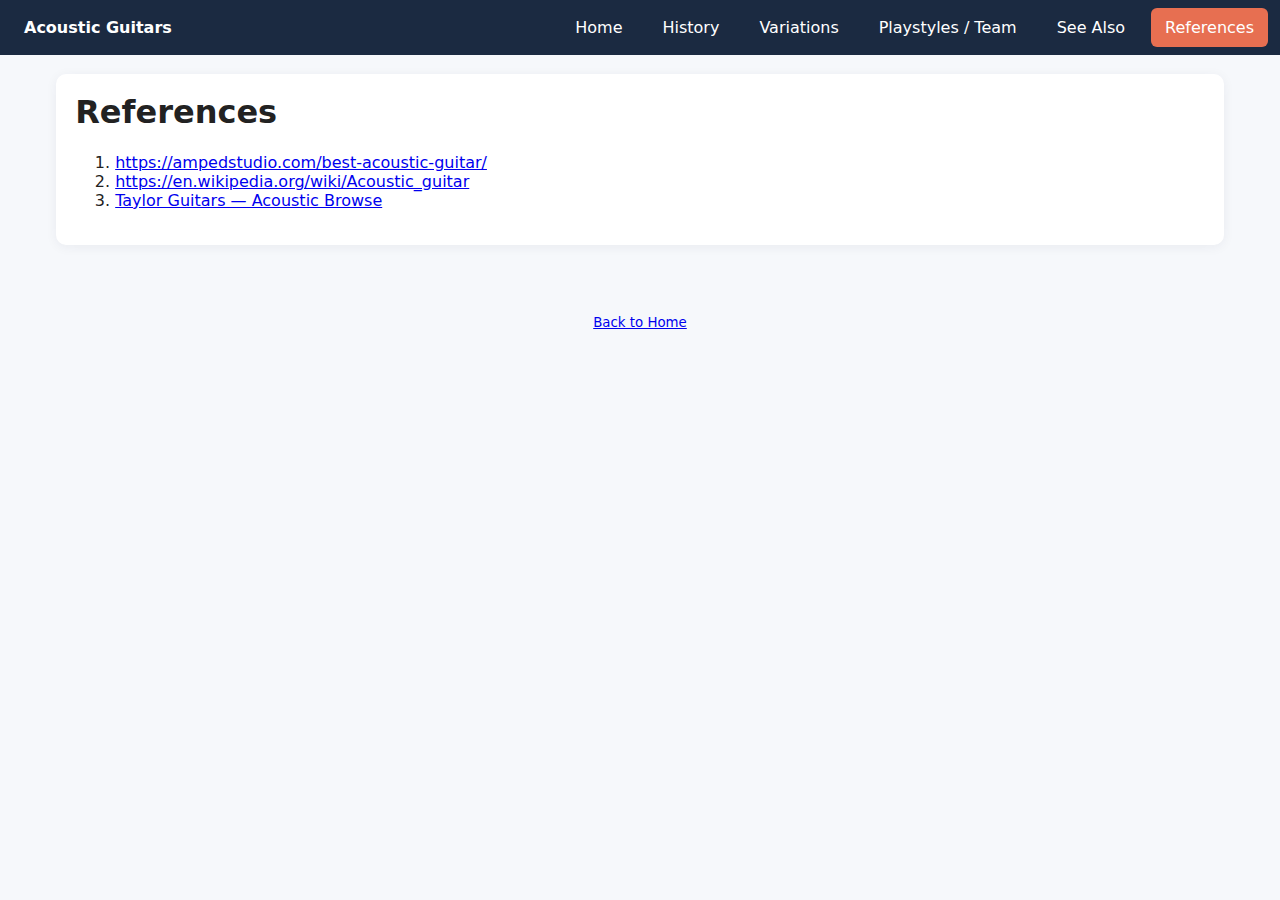
<file: references.html>
<!DOCTYPE html>
<html lang="en">
<head>
    <meta charset="utf-8" />
    <meta name="viewport" content="width=device-width,initial-scale=1" />
    <title>References — Acoustic Guitars</title>
    <link rel="stylesheet" href="css/main.css">
    <link rel="stylesheet" href="https://cdnjs.cloudflare.com/ajax/libs/font-awesome/4.7.0/css/font-awesome.min.css"/>
</head>
<body>
    <div class="topnav" id="myTopnav">
        <a class="brand" href="index.html">Acoustic Guitars</a>
        <a href="index.html" class="navlink">Home</a>
        <a href="section1.html" class="navlink">History</a>
        <a href="section2.html" class="navlink">Variations</a>
        <a href="section3.html" class="navlink">Playstyles / Team</a>
        <a href="see_also.html" class="navlink">See Also</a>
        <a href="references.html" class="navlink active">References</a>
        <a href="javascript:void(0);" class="icon" id="navToggle6"><i class="fa fa-bars"></i></a>
    </div>

    <main class="content">
        <article class="wiki-article watch-section">
            <h1>References</h1>
            <ol>
                <li><a href="https://ampedstudio.com/best-acoustic-guitar/" target="_blank" rel="noopener">https://ampedstudio.com/best-acoustic-guitar/</a></li>
                <li><a href="https://en.wikipedia.org/wiki/Acoustic_guitar" target="_blank" rel="noopener">https://en.wikipedia.org/wiki/Acoustic_guitar</a></li>
                <li><a href="https://www.taylorguitars.com/guitars/acoustic/browse?srsltid=AfmBOorYIa0hHfDFUh4Lo8RBf5snDD0eH2c0XQsuxUfaObPx_WdOh8qW" target="_blank" rel="noopener">Taylor Guitars — Acoustic Browse</a></li>
            </ol>
        </article>
    </main>

    <footer class="site-footer">
        <small><a href="index.html">Back to Home</a></small>
    </footer>

    <script src="js/main.js"></script>
</body>
</html>
</file>
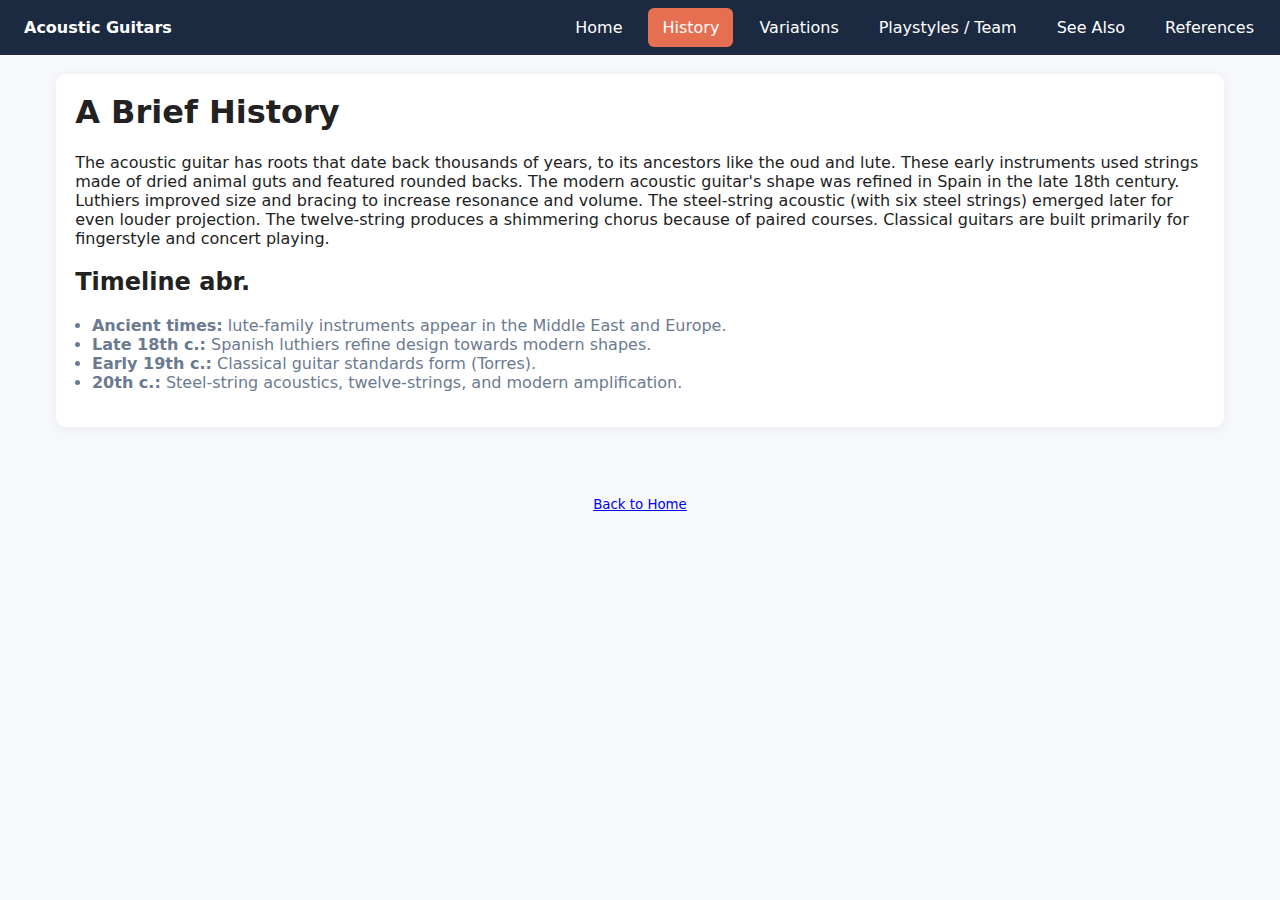
<file: section1.html>
<!DOCTYPE html>
<html lang="en">
<head>
    <meta charset="utf-8" />
    <meta name="viewport" content="width=device-width,initial-scale=1" />
    <title>History — Acoustic Guitars</title>
    <link rel="stylesheet" href="css/main.css">
    <link rel="stylesheet" href="https://cdnjs.cloudflare.com/ajax/libs/font-awesome/4.7.0/css/font-awesome.min.css"/>
</head>
<body>
    <div class="topnav" id="myTopnav">
        <a class="brand" href="index.html">Acoustic Guitars</a>
        <a href="index.html" class="navlink">Home</a>
        <a href="section1.html" class="navlink active">History</a>
        <a href="section2.html" class="navlink">Variations</a>
        <a href="section3.html" class="navlink">Playstyles / Team</a>
        <a href="see_also.html" class="navlink">See Also</a>
        <a href="references.html" class="navlink">References</a>
        <a href="javascript:void(0);" class="icon" id="navToggle2"><i class="fa fa-bars"></i></a>
    </div>

    <main class="content">
        <article class="wiki-article watch-section">
            <h1>A Brief History</h1>
            <p>The acoustic guitar has roots that date back thousands of years, to its ancestors like the oud and lute. These early instruments used strings made of dried animal guts and featured rounded backs. The modern acoustic guitar's shape was refined in Spain in the late 18th century. Luthiers improved size and bracing to increase resonance and volume. The steel-string acoustic (with six steel strings) emerged later for even louder projection. The twelve-string produces a shimmering chorus because of paired courses. Classical guitars are built primarily for fingerstyle and concert playing.</p>

            <h2>Timeline abr.</h2>
            <ul class="timeline">
                <li><strong>Ancient times:</strong> lute-family instruments appear in the Middle East and Europe.</li>
                <li><strong>Late 18th c.:</strong> Spanish luthiers refine design towards modern shapes.</li>
                <li><strong>Early 19th c.:</strong> Classical guitar standards form (Torres).</li>
                <li><strong>20th c.:</strong> Steel-string acoustics, twelve-strings, and modern amplification.</li>
            </ul>
        </article>
    </main>

    <footer class="site-footer">
        <small><a href="index.html">Back to Home</a></small>
    </footer>

    <script src="js/main.js"></script>
</body>
</html>
</file>
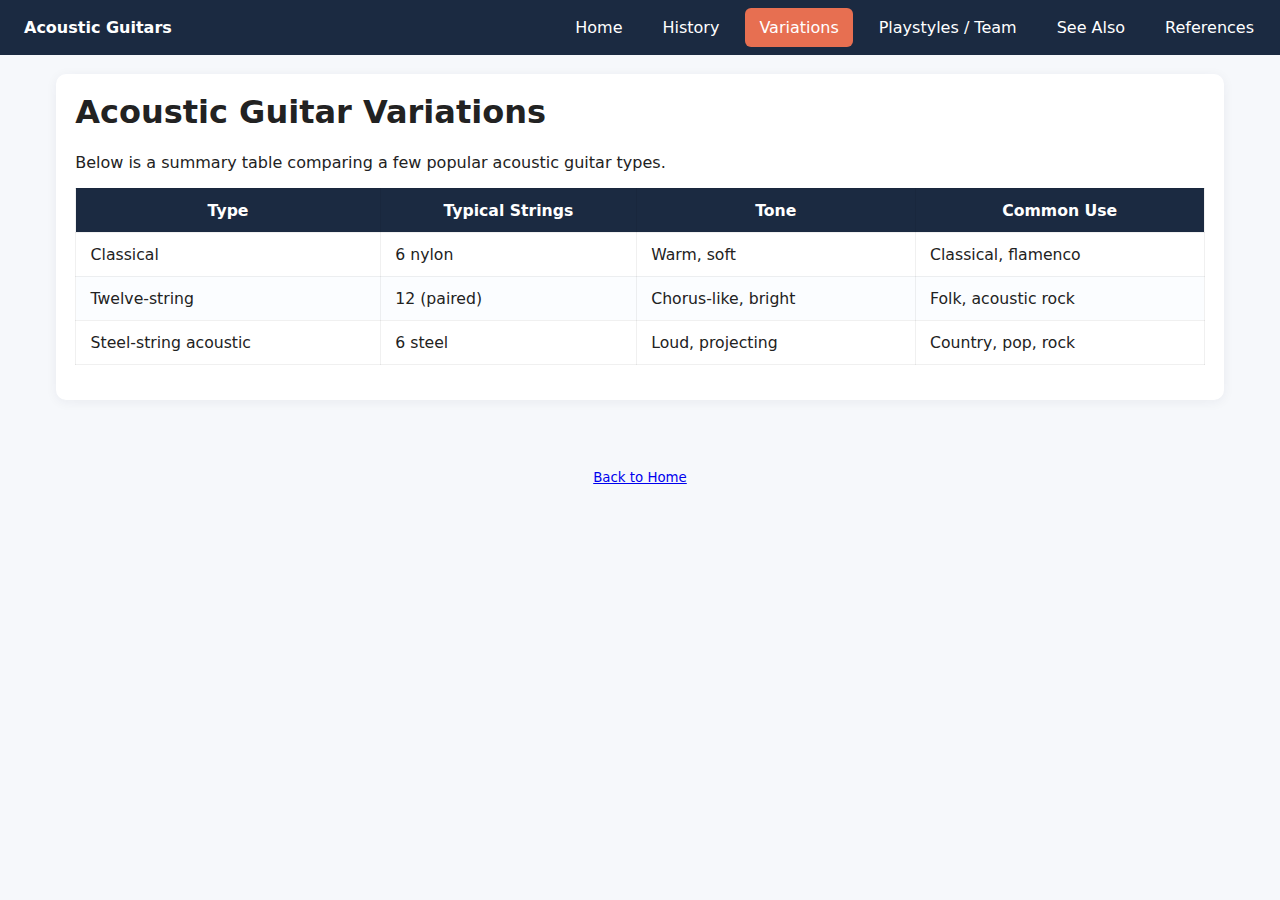
<file: section2.html>
<!DOCTYPE html>
<html lang="en">
<head>
    <meta charset="utf-8" />
    <meta name="viewport" content="width=device-width,initial-scale=1" />
    <title>Variations — Acoustic Guitars</title>
    <link rel="stylesheet" href="css/main.css">
    <link rel="stylesheet" href="https://cdnjs.cloudflare.com/ajax/libs/font-awesome/4.7.0/css/font-awesome.min.css"/>
</head>
<body>
    <div class="topnav" id="myTopnav">
        <a class="brand" href="index.html">Acoustic Guitars</a>
        <a href="index.html" class="navlink">Home</a>
        <a href="section1.html" class="navlink">History</a>
        <a href="section2.html" class="navlink active">Variations</a>
        <a href="section3.html" class="navlink">Playstyles / Team</a>
        <a href="see_also.html" class="navlink">See Also</a>
        <a href="references.html" class="navlink">References</a>
        <a href="javascript:void(0);" class="icon" id="navToggle3"><i class="fa fa-bars"></i></a>
    </div>

    <main class="content">
        <article class="wiki-article watch-section">
            <h1>Acoustic Guitar Variations</h1>
            <p>Below is a summary table comparing a few popular acoustic guitar types.</p>

            <!-- Summarizing table -->
            <table class="summary-table">
                <thead>
                    <tr>
                        <th>Type</th>
                        <th>Typical Strings</th>
                        <th>Tone</th>
                        <th>Common Use</th>
                    </tr>
                </thead>
                <tbody>
                    <tr>
                        <td>Classical</td>
                        <td>6 nylon</td>
                        <td>Warm, soft</td>
                        <td>Classical, flamenco</td>
                    </tr>
                    <tr>
                        <td>Twelve-string</td>
                        <td>12 (paired)</td>
                        <td>Chorus-like, bright</td>
                        <td>Folk, acoustic rock</td>
                    </tr>
                    <tr>
                        <td>Steel-string acoustic</td>
                        <td>6 steel</td>
                        <td>Loud, projecting</td>
                        <td>Country, pop, rock</td>
                    </tr>
                </tbody>
            </table>
        </article>
    </main>

    <footer class="site-footer">
        <small><a href="index.html">Back to Home</a></small>
    </footer>

    <script src="js/main.js"></script>
</body>
</html>
</file>
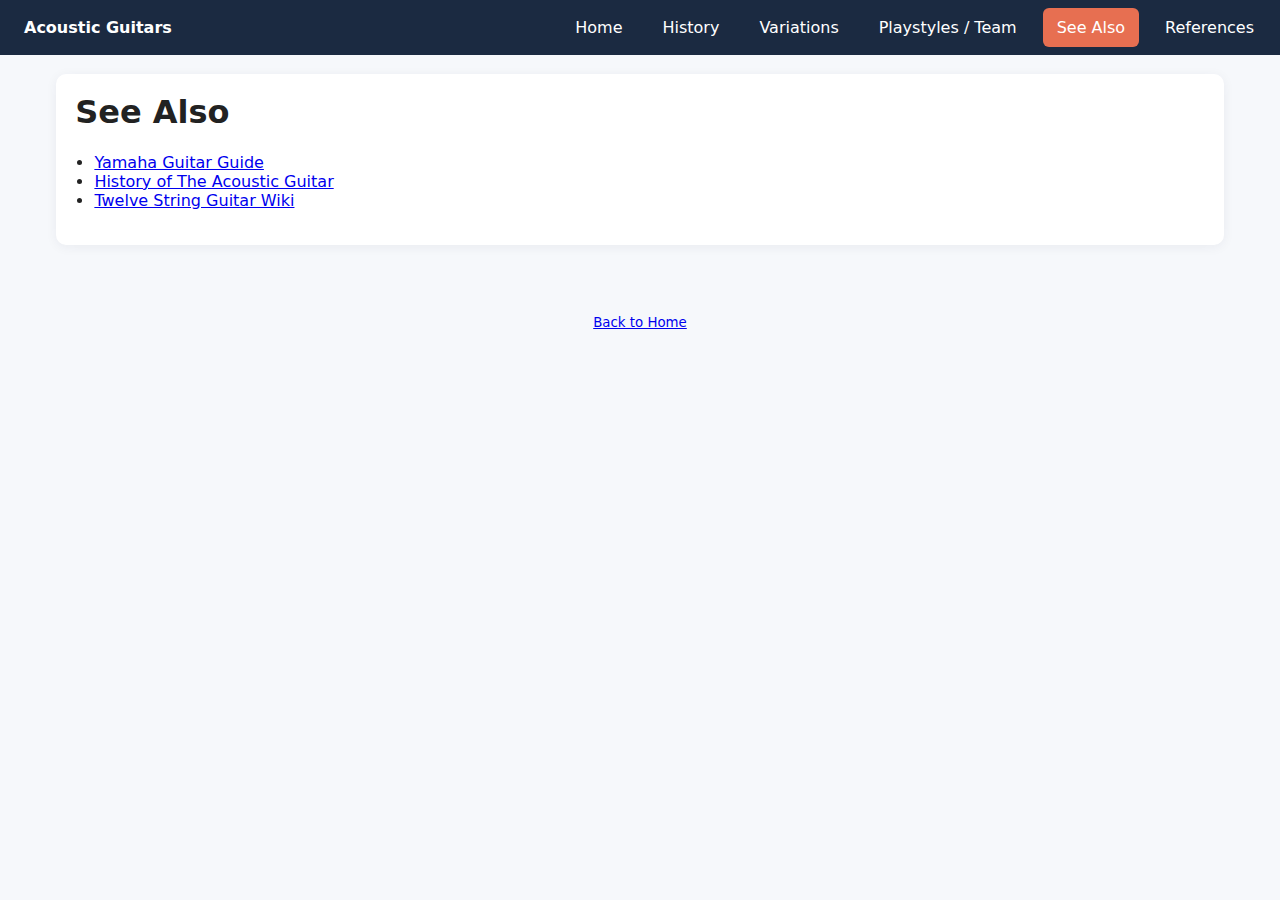
<file: see_also.html>
<!DOCTYPE html>
<html lang="en">
<head>
    <meta charset="utf-8" />
    <meta name="viewport" content="width=device-width,initial-scale=1" />
    <title>See Also — Acoustic Guitars</title>
    <link rel="stylesheet" href="css/main.css">
    <link rel="stylesheet" href="https://cdnjs.cloudflare.com/ajax/libs/font-awesome/4.7.0/css/font-awesome.min.css"/>
</head>
<body>
    <div class="topnav" id="myTopnav">
        <a class="brand" href="index.html">Acoustic Guitars</a>
        <a href="index.html" class="navlink">Home</a>
        <a href="section1.html" class="navlink">History</a>
        <a href="section2.html" class="navlink">Variations</a>
        <a href="section3.html" class="navlink">Playstyles / Team</a>
        <a href="see_also.html" class="navlink active">See Also</a>
        <a href="references.html" class="navlink">References</a>
        <a href="javascript:void(0);" class="icon" id="navToggle5"><i class="fa fa-bars"></i></a>
    </div>

    <main class="content">
        <article class="wiki-article watch-section">
            <h1>See Also</h1>
            <ul class="links-list">
                <li><a href="https://www.yamaha.com/en/musical_instrument_guide/acoustic_guitar/structure/" target="_blank" rel="noopener">Yamaha Guitar Guide</a></li>
                <li><a href="https://guitarspace.org/acoustic-guitars/history-of-the-acoustic-guitar/" target="_blank" rel="noopener">History of The Acoustic Guitar</a></li>
                <li><a href="https://en.wikipedia.org/wiki/Twelve-string_guitar" target="_blank" rel="noopener">Twelve String Guitar Wiki</a></li>
            </ul>
        </article>
    </main>

    <footer class="site-footer">
        <small><a href="index.html">Back to Home</a></small>
    </footer>

    <script src="js/main.js"></script>
</body>
</html>
</file>
<file: css/main.css>
:root{
    --nav-bg: #1b2a41;
    --nav-hover: #2e4a7d;
    --nav-active: #e76f51;
    --text-on-nav: #ffffff;
    --nav-max-width: 1100px;
    --accent: #f4a261;
    --muted: #6b7a90;
    --card-bg: #ffffff;
    --page-bg: #f6f8fb;
}

*{box-sizing:border-box}
html,body{height:100%}
body{
    margin:0;
    font-family: system-ui, -apple-system, "Segoe UI", Roboto, "Helvetica Neue", Arial;
    background:var(--page-bg);
    color:#222;
    -webkit-font-smoothing:antialiased;
}

/* Navigation */
.topnav{
    background:var(--nav-bg);
    overflow:hidden;
    display:flex;
    align-items:center;
    gap:12px;
    padding:8px 12px;
    justify-content:space-between;
    flex-wrap:wrap;
}
.topnav .brand{
    color:var(--text-on-nav);
    font-weight:700;
    margin-right:auto;
    padding:8px 12px;
    text-decoration:none;
}
.topnav a{
    color:var(--text-on-nav);
    text-decoration:none;
    padding:10px 14px;
    display:block;
    border-radius:6px;
}
.topnav a.navlink:hover{ background:var(--nav-hover); color: #fff; transition: background .20s; }
.topnav a.active{ background:var(--nav-active); color:#fff; }

/* layout constraint for nav items: change --nav-max-width to control when it wraps */
.topnav-inner{
    max-width:var(--nav-max-width);
    margin:0 auto;
}

/* Hamburger */
.topnav .icon{ display:none; cursor:pointer; color:var(--text-on-nav); padding: 10px; }
@media (max-width: 1100px){
    .topnav a.navlink{ display:none; width:100%; }
    .topnav .icon{ display:block; }
    .topnav.responsive{ flex-direction:column; align-items:stretch; }
    .topnav.responsive a.navlink{ display:block; }
}

/* Hero video background */
.hero{
    position:relative;
    height:55vh;
    min-height:320px;
    display:flex;
    align-items:center;
    justify-content:center;
    overflow:hidden;
}
.bgvideo{
    position:absolute;
    top:50%; left:50%;
    min-width:100%;
    min-height:100%;
    width:auto; height:auto;
    transform:translate(-50%,-50%);
    z-index:0;
    filter:brightness(.55) saturate(.9);
}
.hero-overlay{
    position:relative;
    z-index:2;
    color:#fff;
    text-align:center;
    padding:2rem;
    max-width:1000px;
}
.hero-overlay h1{
    margin:0 0 .4rem 0;
    font-size:clamp(1.6rem, 4vw, 3.2rem);
    letter-spacing:1px;
}
.tagline{ margin:.3rem 0 1rem 0; color:rgba(255,255,255,0.9); }
.cta{
    display:inline-block;
    background:var(--accent);
    color:#fff;
    padding:.6rem 1rem;
    border-radius:6px;
    text-decoration:none;
    font-weight:600;
    box-shadow:0 6px 18px rgba(0,0,0,.25);
}

/* Content area */
.content{
    max-width:1200px;
    margin:1.2rem auto;
    padding:0 1rem 2rem;
}
.wiki-article{ background:var(--card-bg); padding:1.2rem; border-radius:10px; box-shadow:0 2px 12px rgba(30,40,60,.06);}
.wiki-article h1{ margin-top:0; }

/* Summarizing table */
.summary-table{
    width:100%;
    border-collapse:collapse;
    margin:1rem 0;
    font-size:0.98rem;
}
.summary-table thead tr{ background:var(--nav-bg); color:var(--text-on-nav); }
.summary-table th, .summary-table td{
    padding:.75rem .9rem;
    border:1px solid rgba(0,0,0,.06);
}
.summary-table tbody tr:nth-child(even){ background: #fbfdff; }

/* Team card */
.team-grid{
    display:grid;
    grid-template-columns:repeat(auto-fit,minmax(220px,1fr));
    gap:1rem;
    margin-top:1rem;
}
.team-card{
    background:linear-gradient(180deg,#fff,#fcfdff);
    border-radius:10px;
    overflow:hidden;
    box-shadow:0 8px 20px rgba(40,50,80,.08);
    text-align:center;
    padding-bottom:1rem;
    transition:transform .2s ease, box-shadow .2s ease;
}
.team-card img{ width:100%; height:160px; object-fit:cover; display:block; }
.team-card h3{ margin:.6rem 0 0; }
.team-card p{ margin:.3rem 1rem 0; color:var(--muted) }
.team-card:hover{ transform:translateY(-6px); box-shadow:0 18px 36px rgba(40,50,80,.14); }

/* Cover figure */
.cover-figure{ margin:1rem 0; }
.cover-figure img{ width:100%; height:auto; border-radius:6px; box-shadow:0 8px 20px rgba(20,30,60,.06); }

/* Link */
.more-link{ display:inline-block; margin-top:.5rem; color:var(--nav-active); text-decoration:none; font-weight:600; }
.links-list{ padding-left:1.2rem; }
.timeline{ padding-left:1.05rem; color:var(--muted); }

/* Footer */
.site-footer{
    max-width:1200px;
    margin:1rem auto;
    padding:1rem;
    text-align:center;
    color:var(--muted);
}

/* Small adjustments */
blockquote{ margin:0.6rem 0; padding-left:1rem; border-left:4px solid var(--nav-hover); color:var(--muted); }
</file>
